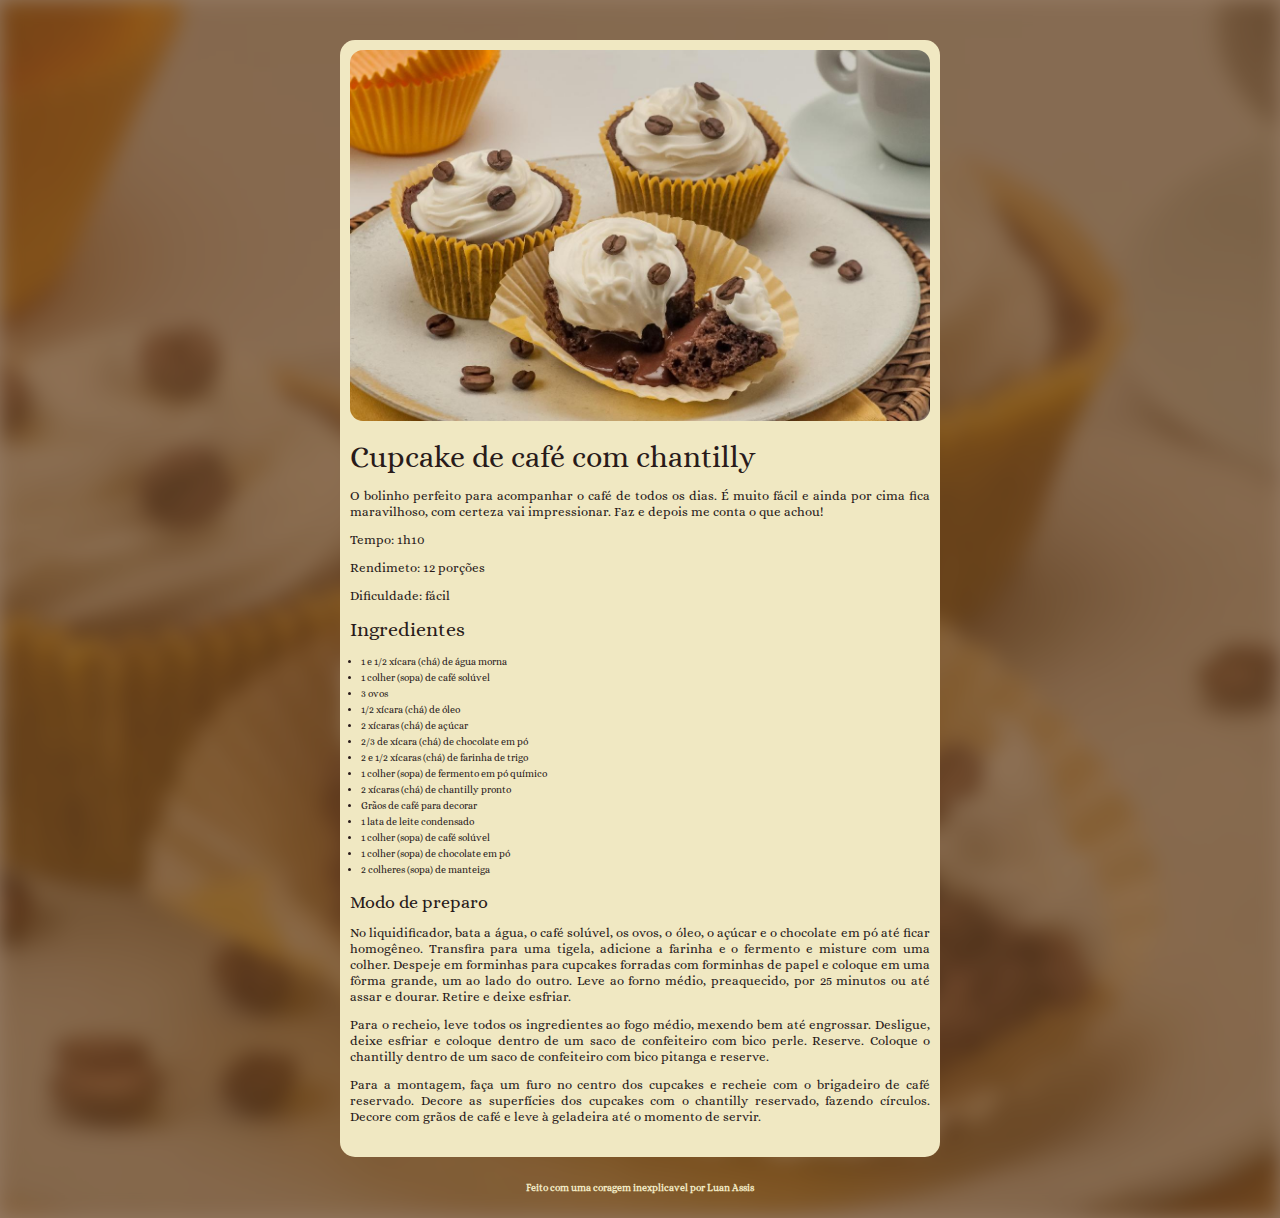
<file: index.html>
<!DOCTYPE html>
<html lang="en">
<head>
    <meta charset="UTF-8">
    <meta name="viewport" content="width=device-width, initial-scale=1.0">
    <title>Document</title>
    <link rel="stylesheet" href="./style.css">
    <script></script>
</head>
<body>
    <div class="container">
        <section class="form-section">

            <img src="./assets/image.png" alt="imagem de um cupcake">
            
            <div class="form-header">
                <h1>Cupcake de café com chantilly</h1>

                <div class="form-receitas">
                    <p>O bolinho perfeito para acompanhar o café de todos os dias. É muito fácil e ainda por cima fica maravilhoso, com certeza vai impressionar. Faz e depois me conta o que achou!</p>
                    <p>Tempo: 1h10</p>
                    <p>Rendimeto: 12 porções</p>
                    <p>Dificuldade: fácil</p>
                </div>
                
                <div class="ingredientes">
                    <h2>Ingredientes</h2>
                <ul>
                    <li>1 e 1/2 xícara (chá) de água morna</li>
                    <li>1 colher (sopa) de café solúvel</li>
                    <li>3 ovos</li>
                    <li>1/2 xícara (chá) de óleo</li>
                    <li>2 xícaras (chá) de açúcar</li>
                    <li>2/3 de xícara (chá) de chocolate em pó</li>
                    <li>2 e 1/2 xícaras (chá) de farinha de trigo</li>
                    <li>1 colher (sopa) de fermento em pó químico</li>
                    <li>2 xícaras (chá) de chantilly pronto</li>
                    <li>Grãos de café para decorar</li>
                    <li>1 lata de leite condensado</li>
                    <li>1 colher (sopa) de café solúvel</li>
                    <li>1 colher (sopa) de chocolate em pó</li>
                    <li>2 colheres (sopa) de manteiga</li>
                </ul>
                </div>

                <div class="preparo">
                    <h3>Modo de preparo</h3>
                    <p>No liquidificador, bata a água, o café solúvel, os ovos, o óleo, o açúcar e o chocolate em pó até ficar homogêneo. 
                       Transfira para uma tigela, adicione a farinha e o fermento e misture com uma colher. Despeje em forminhas para cupcakes forradas com forminhas de papel e coloque em uma fôrma grande, 
                       um ao lado do outro. Leve ao forno médio, preaquecido, por 25 minutos ou até assar e dourar. Retire e deixe esfriar. 
                    </p>
                    <p>Para o recheio, leve todos os ingredientes ao fogo médio, mexendo bem até engrossar. Desligue, deixe esfriar e coloque dentro de um saco de confeiteiro com bico perle. Reserve. 
                        Coloque o chantilly dentro de um saco de confeiteiro com bico pitanga e reserve. 
                    </p>
                    <p>Para a montagem, faça um furo no centro dos cupcakes e recheie com o brigadeiro de café reservado. 
                        Decore as superfícies dos cupcakes com o chantilly reservado, fazendo círculos. 
                        Decore com grãos de café e leve à geladeira até o momento de servir.
                    </p>
                </div>

                
            </div>
        </section>
        <footer>Feito com uma coragem inexplicavel por Luan Assis</footer>
    </div>

</body>
</html>
</file>
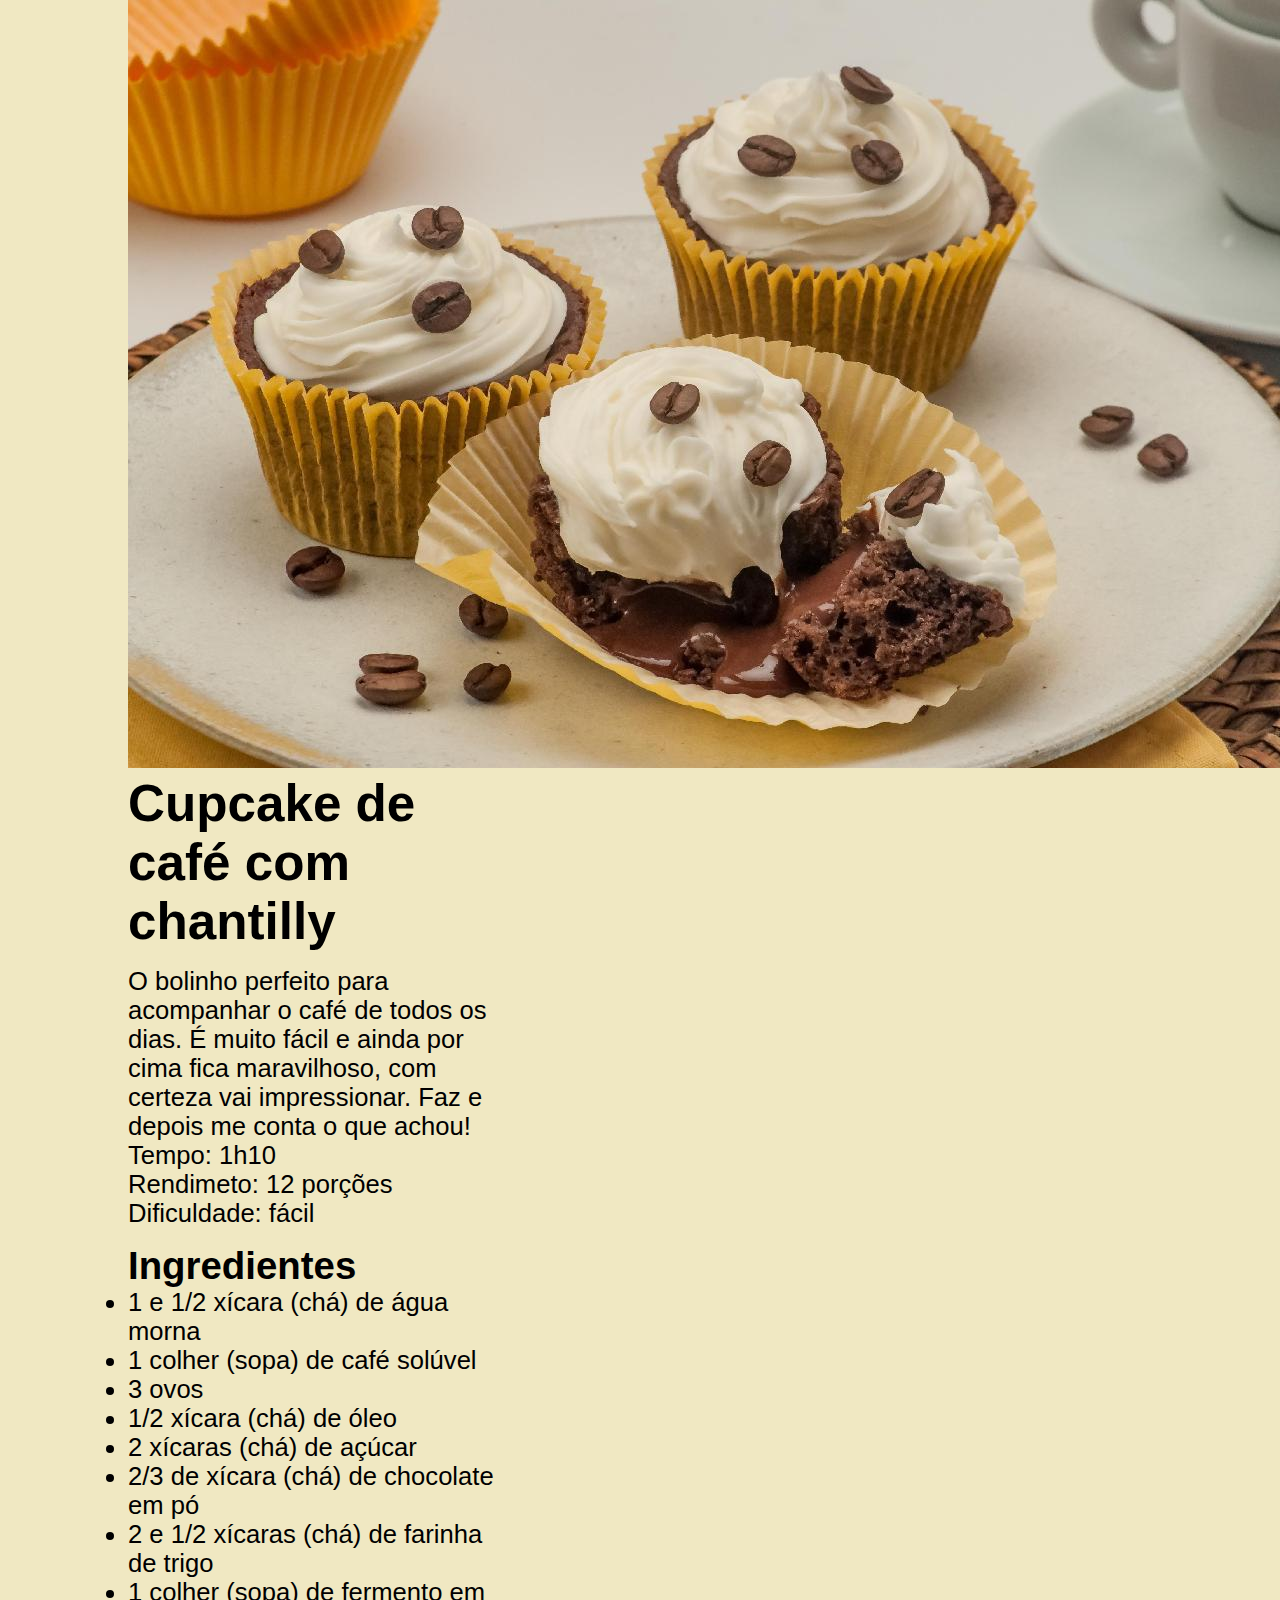
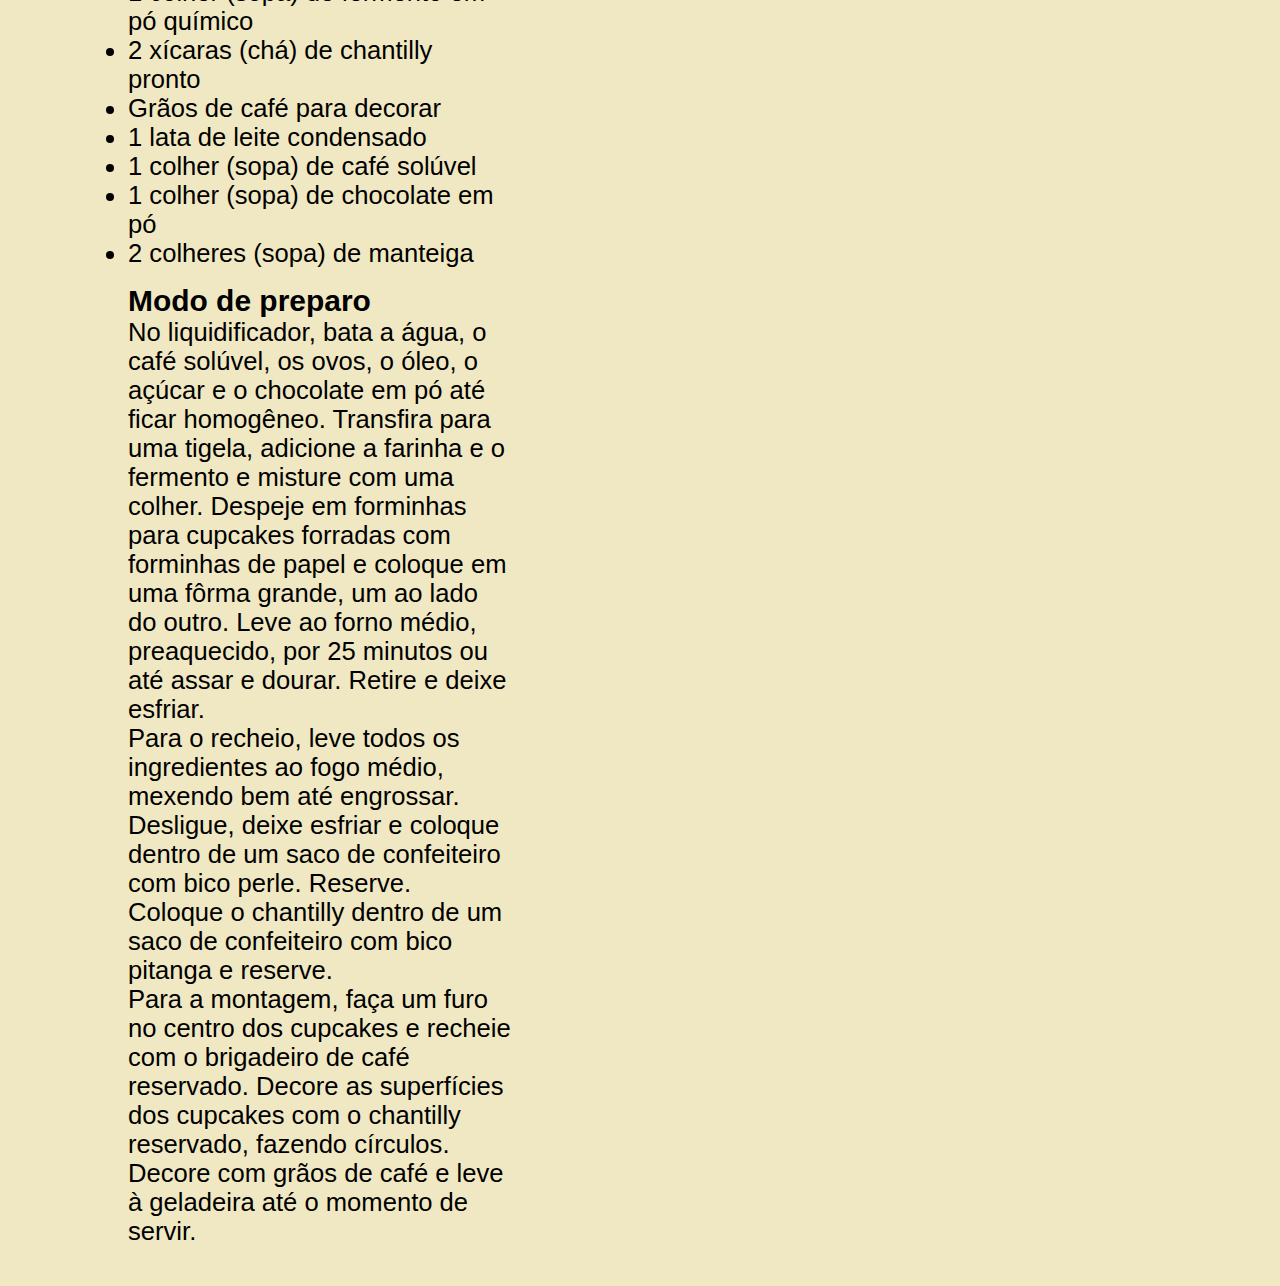
<file: app/html/index.html>
<!DOCTYPE html>
<html lang="en">
<head>
    <meta charset="UTF-8">
    <meta name="viewport" content="width=device-width, initial-scale=1.0">
    <title>Document</title>
    <link rel="stylesheet" href="../css/style.css">
    <script></script>
</head>
<body>
    <div class="container">
        <section class="form-section">

            <img src="../../assets/image.png" alt="imagem de um cupcake">
            
            <div class="form-header">
                <h1>Cupcake de café com chantilly</h1>

                <div class="form-receitas">
                    <p>O bolinho perfeito para acompanhar o café de todos os dias. É muito fácil e ainda por cima fica maravilhoso, com certeza vai impressionar. Faz e depois me conta o que achou!</p>
                    <p>Tempo: 1h10</p>
                    <p>Rendimeto: 12 porções</p>
                    <p>Dificuldade: fácil</p>
                </div>
                
                <div class="ingredientes">
                    <h2>Ingredientes</h2>
                <ul>
                    <li>1 e 1/2 xícara (chá) de água morna</li>
                    <li>1 colher (sopa) de café solúvel</li>
                    <li>3 ovos</li>
                    <li>1/2 xícara (chá) de óleo</li>
                    <li>2 xícaras (chá) de açúcar</li>
                    <li>2/3 de xícara (chá) de chocolate em pó</li>
                    <li>2 e 1/2 xícaras (chá) de farinha de trigo</li>
                    <li>1 colher (sopa) de fermento em pó químico</li>
                    <li>2 xícaras (chá) de chantilly pronto</li>
                    <li>Grãos de café para decorar</li>
                    <li>1 lata de leite condensado</li>
                    <li>1 colher (sopa) de café solúvel</li>
                    <li>1 colher (sopa) de chocolate em pó</li>
                    <li>2 colheres (sopa) de manteiga</li>
                </ul>
                </div>

                <div class="preparo">
                    <h3>Modo de preparo</h3>
                    <p>No liquidificador, bata a água, o café solúvel, os ovos, o óleo, o açúcar e o chocolate em pó até ficar homogêneo. 
                       Transfira para uma tigela, adicione a farinha e o fermento e misture com uma colher. Despeje em forminhas para cupcakes forradas com forminhas de papel e coloque em uma fôrma grande, 
                       um ao lado do outro. Leve ao forno médio, preaquecido, por 25 minutos ou até assar e dourar. Retire e deixe esfriar. 
                    </p>
                    <p>Para o recheio, leve todos os ingredientes ao fogo médio, mexendo bem até engrossar. Desligue, deixe esfriar e coloque dentro de um saco de confeiteiro com bico perle. Reserve. 
                        Coloque o chantilly dentro de um saco de confeiteiro com bico pitanga e reserve. 
                    </p>
                    <p>Para a montagem, faça um furo no centro dos cupcakes e recheie com o brigadeiro de café reservado. 
                        Decore as superfícies dos cupcakes com o chantilly reservado, fazendo círculos. 
                        Decore com grãos de café e leve à geladeira até o momento de servir.
                    </p>
                </div>

                
            </div>
        </section>
        <footer>Feito com uma coragem inexplicavel por Luan Assis</footer>
    </div>

</body>
</html>
</file>
<file: style.css>
@import url("https://fonts.googleapis.com/css2?family=Alice&display=swap");

* {
  margin: 0;
  padding: 0;
  box-sizing: border-box;
  font-family: "Alice", sans-serif;
  font-size: 10px;
}

.container {
  display: flex;
  flex-direction: column;
  align-items: center;
  position: relative;
  min-height: 100vh;
}

.container::before {
  content: "";
  background-image: url("./assets/image.png");
  top: 0;
  left: 0;
  width: 100%;
  height: 100%;
  background-size: cover;
  background-position: center;
  position: absolute;
  filter: blur(10px);
  z-index: -2;
}

.container::after {
  content: "";
  position: absolute;
  top: 0;
  left: 0;
  width: 100%;
  height: 100%;
  background-color: rgba(102, 66, 33, 0.7);
  z-index: -1;
}

.form-section {
  color: #291b1a;
  display: flex;
  flex-direction: column;
  justify-content: center;
  align-items: center;
  width: 60rem;
  position: relative;
  background-color: #f0e8c2;
  margin-top: 4rem;
  gap: 1.5rem;
  padding: 1rem 1rem 2rem;
  border-radius: 1.5rem;
  z-index: 0;
}

.form-section img {
  width: 100%;
  border-radius: 1.3rem;
}

.form-header h1 {
    font-weight: 400;
    font-size: 3rem;
    margin-bottom: 1rem;
    line-height: 140%;
  }
  
.form-header h2 {
    font-weight: 400;
    font-size: 2rem;
    margin-bottom: 1rem;
    line-height: 140%;
  }


  .form-header h3 {
  font-weight: 400;
  font-size: 1.8rem;
  margin-bottom: 1rem;
  line-height: 140%;
}

.form-section p,
.form-section ul {
  font-size: 1.25rem;
  margin-bottom: 1.2rem;
  line-height: 1.6rem;
  text-align: justify;
}

.form-section ul {
  padding-left: 1.1rem;
}

footer {
  font-weight: bold;
  margin: 2rem;
  padding: 0.5rem;
  color: #f0e8c2;
}

footer img {
  position: relative;
  top: 0.2rem;
}

/* Celulares */
@media (max-width: 575px) {
  .form-section {
    width: 90%;
  }
  .form-section p,
  .form-section ul {
    font-size: 1.1rem;
    margin-bottom: 1rem;
    line-height: 1.2rem;
  }
  h1 {
    font-size: 1.7rem;
  }
  h2 {
    font-size: 1.6rem;
  }
  h3 {
    font-size: 1.4rem;
  }
}

/* Tablets */
@media (min-width: 576px) and (max-width: 1200px) {
  .form-section {
    width: 80%;
  }
  .form-section p,
  .form-section ul {
    font-size: 1.25rem;
    margin-bottom: 1rem;
    line-height: 1.2rem;
  }
  h1 {
    font-size: 2.1rem;
  }
  h2 {
    font-size: 1.8rem;
  }
  h3 {
    font-size: 1.6rem;
  }
}
</file>
<file: app/css/style.css>
* {
    margin: 0;
    padding: 0;
}

body {
    font-size: 1.6rem;
    font-family: "Titillium Web", sans-serif;
}

.container {
    display: grid;
    grid-template-columns: 1fr 1fr;
    min-height: 100vh;
    background-color: #F0E8C2;
}

.form-section{
    flex-direction: column;
    width: 384px;
    margin-inline: auto;
    justify-content: center;
    position: relative;
}

.form-header{
    display: flex;
    flex-direction: column;
    gap: 16px;
    margin-bottom: 40px;
    font-style: Alice;
}

.image-section {
    background-size: cover;
}
</file>
